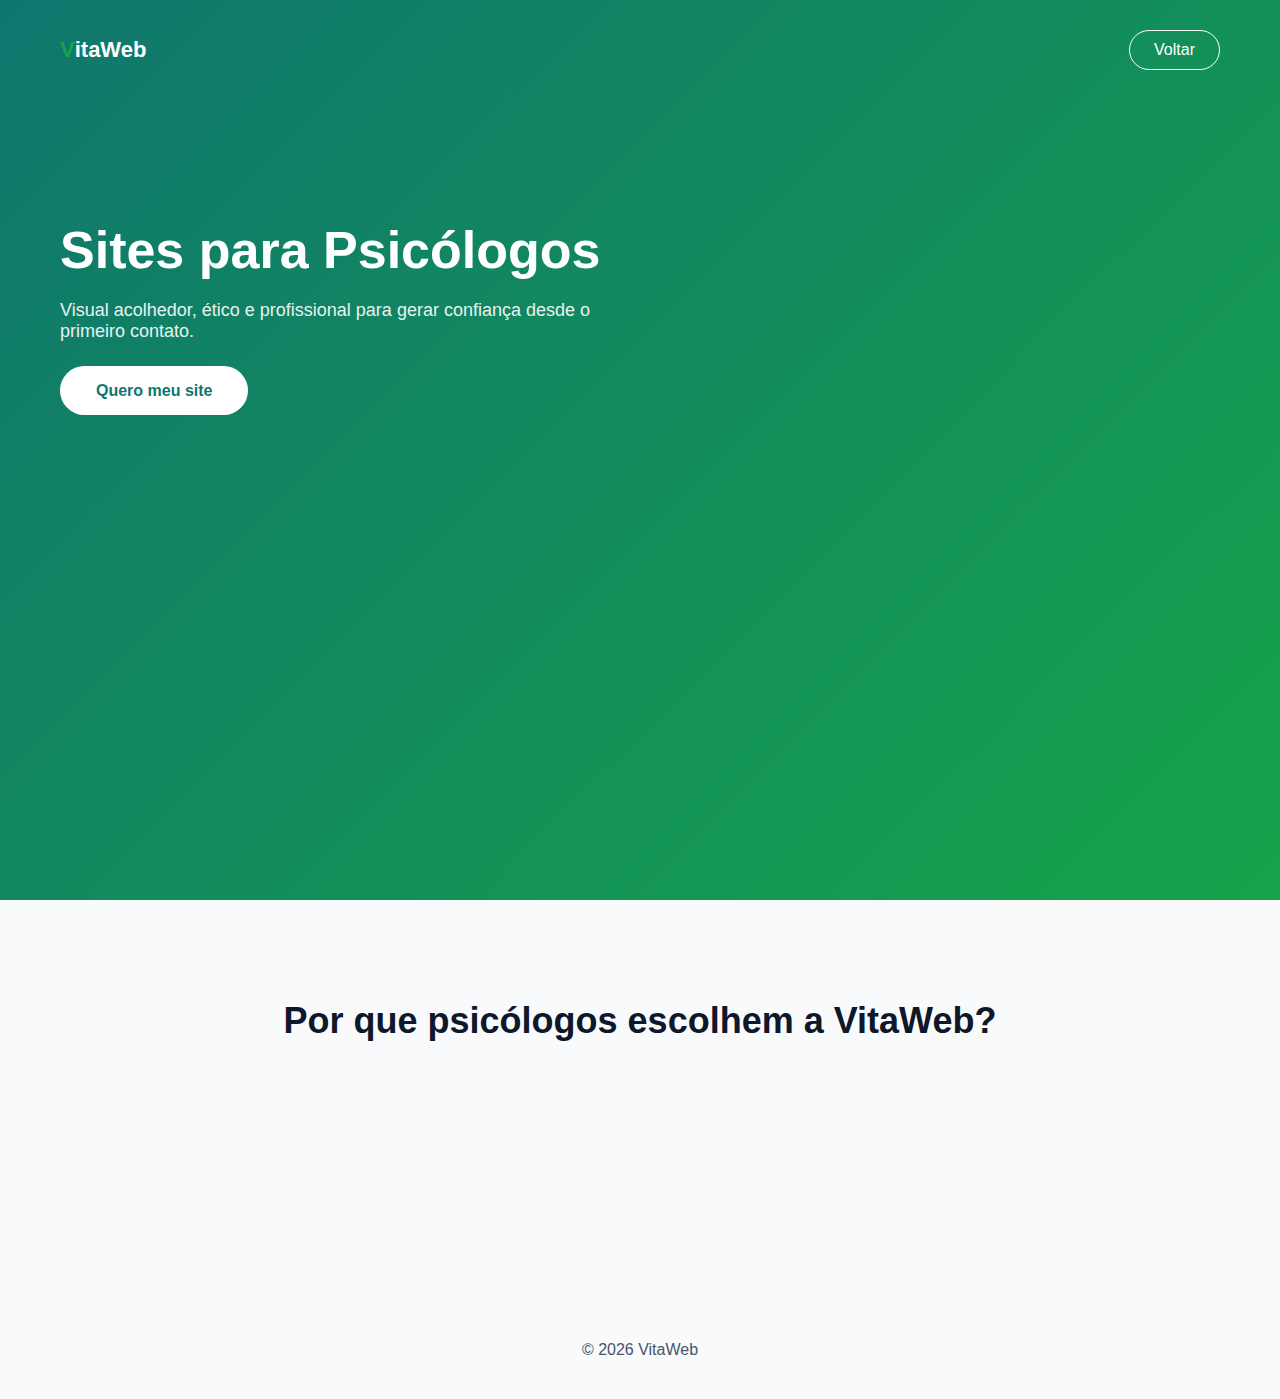
<file: psicologia.html>
<!DOCTYPE html>
<html lang="pt-BR">
<head>
  <meta charset="UTF-8">
  <title>Sites para Psicólogos | VitaWeb</title>
  <meta name="viewport" content="width=device-width, initial-scale=1.0">
  <link rel="stylesheet" href="style.css">
</head>
<body>

<header class="hero">
  <nav class="nav">
    <div class="logo"><span>V</span>itaWeb</div>
    <a href="index.html" class="btn-outline">Voltar</a>
  </nav>

  <div class="hero-content">
    <h1>Sites para Psicólogos</h1>
    <p>Visual acolhedor, ético e profissional para gerar confiança desde o primeiro contato.</p>
    <a href="https://wa.me/5500000000000" class="btn-primary">Quero meu site</a>
  </div>
</header>

<section class="section">
  <h2>Por que psicólogos escolhem a VitaWeb?</h2>
  <div class="grid">
    <div class="box">🧠 Linguagem humana</div>
    <div class="box">📋 Clareza de serviços</div>
    <div class="box">📞 Agendamentos facilitados</div>
  </div>
</section>

<footer>
  © 2026 VitaWeb
</footer>

<script src="script.js"></script>
</body>
</html>
</file>
<file: style.css>
:root {
  --green: #16a34a;
  --blue: #0f766e;
  --dark: #0f172a;
  --light: #f8fafc;
  --gray: #475569;
}

* {
  margin: 0;
  padding: 0;
  box-sizing: border-box;
  font-family: -apple-system, BlinkMacSystemFont, "Segoe UI", sans-serif;
}

body {
  background: var(--light);
  color: var(--dark);
}

/* LOGO */
.logo {
  font-size: 22px;
  font-weight: 600;
}
.logo span {
  color: var(--green);
  font-weight: 800;
}

/* NAV */
.nav {
  display: flex;
  justify-content: space-between;
  align-items: center;
  padding: 30px 60px;
}

/* HERO */
.hero {
  background: linear-gradient(135deg, var(--blue), var(--green));
  color: white;
  min-height: 100vh;
}

.hero-content {
  max-width: 700px;
  padding: 120px 60px;
}

.hero h1 {
  font-size: 52px;
  margin-bottom: 20px;
}

.hero p {
  opacity: 0.9;
  margin-bottom: 40px;
  font-size: 18px;
}

/* BOTÕES */
.btn-primary {
  background: white;
  color: var(--blue);
  padding: 16px 36px;
  border-radius: 30px;
  text-decoration: none;
  font-weight: 600;
}

.btn-outline {
  color: white;
  text-decoration: none;
  border: 1px solid white;
  padding: 10px 24px;
  border-radius: 30px;
}

/* SEÇÕES */
.section {
  padding: 100px 60px;
  text-align: center;
}

.section.light {
  background: white;
}

.section h2 {
  font-size: 36px;
  margin-bottom: 60px;
}

/* GRID */
.grid {
  display: grid;
  grid-template-columns: repeat(auto-fit, minmax(220px, 1fr));
  gap: 30px;
}

.box {
  background: white;
  padding: 40px;
  border-radius: 20px;
  box-shadow: 0 10px 30px rgba(0,0,0,0.08);
}

/* CARDS */
.cards {
  display: flex;
  justify-content: center;
  gap: 30px;
}

.card {
  background: linear-gradient(135deg, #ecfeff, #d1fae5);
  padding: 50px;
  border-radius: 24px;
  font-weight: 600;
}

/* STEPS */
.steps {
  display: flex;
  justify-content: center;
  gap: 40px;
  font-size: 18px;
}

/* CTA */
.cta {
  background: var(--dark);
  color: white;
  padding: 120px 60px;
  text-align: center;
}

.cta p {
  opacity: 0.8;
  margin: 20px 0 40px;
}

/* FOOTER */
footer {
  padding: 40px;
  text-align: center;
  color: var(--gray);
}

/* WHATSAPP */
.whatsapp {
  position: fixed;
  bottom: 30px;
  right: 30px;
  background: #25d366;
  color: white;
  padding: 14px 20px;
  border-radius: 50px;
  text-decoration: none;
  font-weight: 600;
  box-shadow: 0 10px 20px rgba(0,0,0,0.2);
}

.box, .card, .steps div {
  opacity: 0;
  transform: translateY(40px);
  transition: all 0.6s ease;
}

.show {
  opacity: 1;
  transform: translateY(0);
}
</file>
